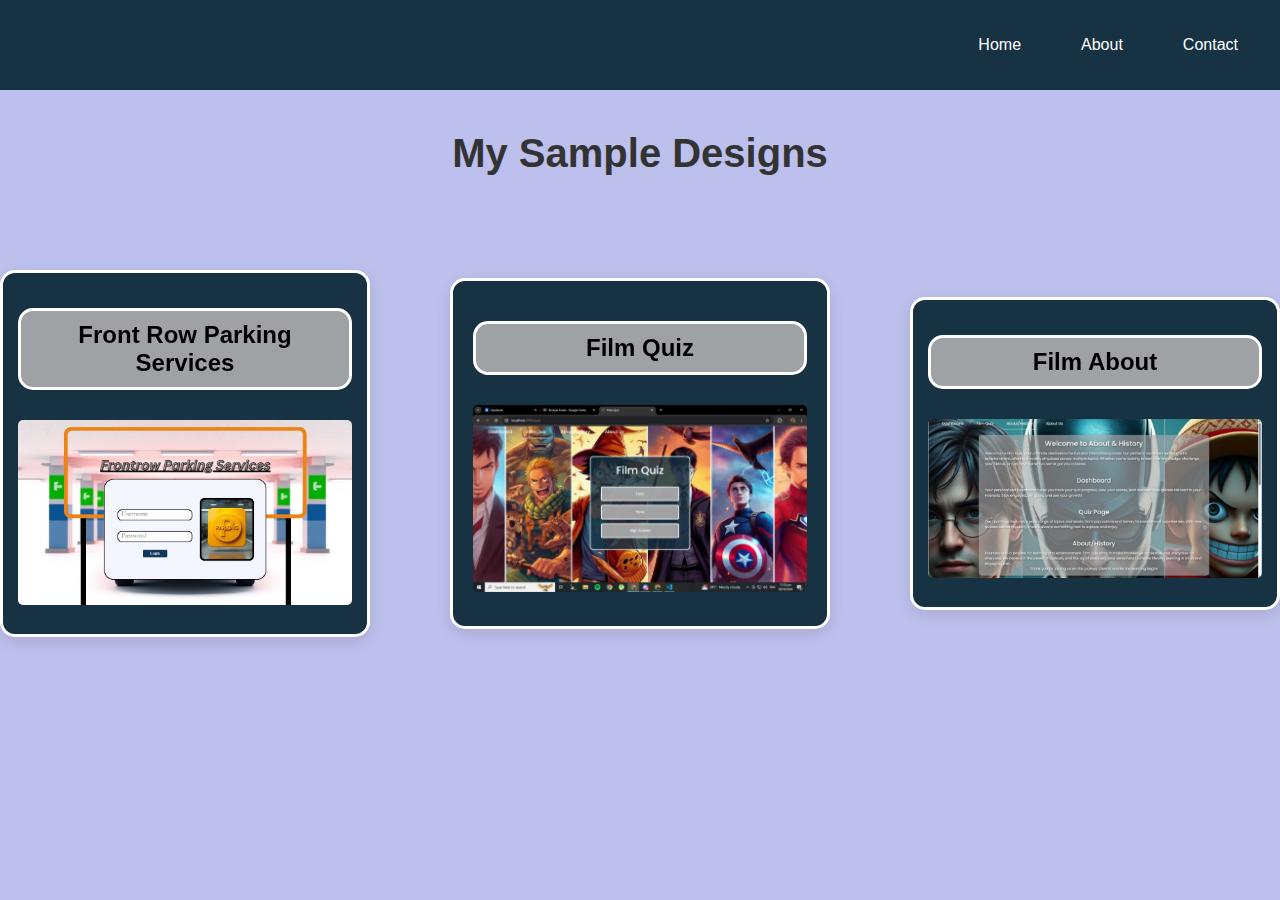
<file: activity2/index.html>
<!DOCTYPE html>
<html lang="en">
<head>
  <meta charset="UTF-8">
  <meta name="viewport" content="width=device-width, initial-scale=1.0">
  <link rel="stylesheet" href="./CSS/Index.css">
  <title>Portfolio in I.P.T</title>
</head>
<body>

    <header>
        <nav>
          <ul>
            <li><a href="./index.html">Home</a></li>
            <li><a href="./HTML/About.html">About</a></li>
            <li><a href="./HTML/Contact.html">Contact</a></li>
          </ul>
        </nav>
      </header>

      <div class="Text1">
        <h2>My Sample Designs</h2>
      </div>

      <div class="cards-container">
        <div class="class-card1">
            <h2>Front Row Parking Services</h2>
            <img src="./images/SAMPLE.png" alt="Card Image 1">
        </div>

        <div class="class-card2">
            <h2>Film Quiz</h2>
            <img src="./images/sample2.jpg" alt="Card Image 2">
        </div>

        <div class="class-card3">
            <h2>Film About</h2>
            <img src="./images/sample3.jpg" alt="Card Image 3">
        </div>

    </div>

</div>

</body>
</html>
</file>
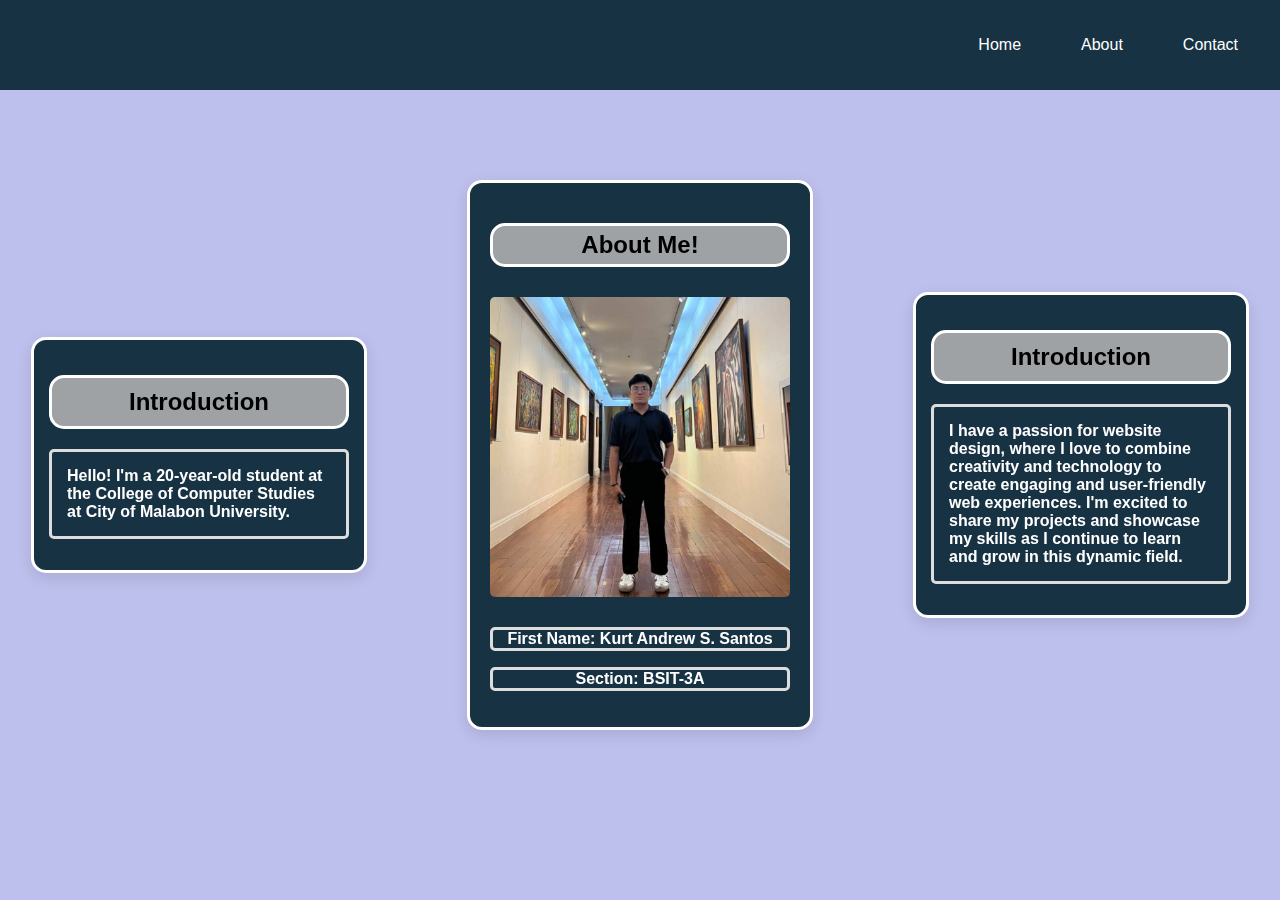
<file: activity2/HTML/About.html>
<!DOCTYPE html>
<html lang="en">
<head>
  <meta charset="UTF-8">
  <meta name="viewport" content="width=device-width, initial-scale=1.0">
  <link rel="stylesheet" href="../CSS/About.css">
  <title>Portfolio in I.P.T</title>
</head>
<body>

    <header>
        <nav>
          <ul>
            <li><a href="../index.html">Home</a></li>
            <li><a href="./About.html">About</a></li>
            <li><a href="./Contact.html">Contact</a></li>
          </ul>
        </nav>
      </header>

      <div class="cards-container">
        <div class="class-card1">
            <h2>Introduction</h2>
            <h3>Hello! I'm a 20-year-old student at the College of Computer Studies at City of Malabon University.</h3>
        </div>

        <div class="class-card2">
            <h2>About Me!</h2>
            <img src="../images/KORTSIA.jpg" alt="Card Image 2">
            <h3><strong>First Name:</strong> Kurt Andrew S. Santos</h3>
            <h3><strong>Section:</strong> BSIT-3A</h3>
        </div>

        <div class="class-card3">
            <h2>Introduction</h2>
            <h3>I have a passion for website design, where I love to combine creativity and technology to create engaging and user-friendly web experiences.
                 I'm excited to share my projects and showcase my skills as I continue to learn and grow in this dynamic field.</h3>
        </div>


    </div>

</div>

</body>
</html>
</file>
<file: activity2/CSS/Index.css>
body {
    font-family: Arial, sans-serif;
    margin: 0;
    padding: 0;
    display: flex;
    flex-direction: column;
    align-items: center;
    background-color: #bdbfec;
  }
  

  header {
    background-color: #173243;
    color: #fff;
    padding: 20px 0;
    display: flex;
    justify-content: right;
    align-items: right;
    width: 100%;
    position: fixed;
    padding-right: 5%;
  }
  
  nav ul {
    list-style-type: none;
    display: flex;
    justify-content: center;
    width: 100%;
  }
  
  nav li {
    margin: 0 20px;
  }
  
  nav a {
    color: #fff;
    text-decoration: none;
    font-size: 16px;
    padding: 10px;
    transition: background-color 0.3s;
  }
  
  nav a:hover {
    background-color: #555;
  }

  .Text1 h2 {
    text-align: center; 
    margin: 20px 0; 
    font-size: 40px; 
    color: #333; 
    margin-top: 35%;
  }
  
  .cards-container {
    display: flex;
    justify-content: center;
    align-items: center;
    gap: 80px;
    margin: 0 auto;
    width: 100%;
    position: fixed;
    top: 30%; 
    z-index: 5;
}

.class-card1 {
    background-color: #173243;
    border: solid, #ffffff;
    border-radius: 15px;
    width: 400px;
    padding: 15px;
    box-shadow: 0 5px 15px rgba(0, 0, 0, 0.1);
}

.class-card1 h2 {
    background-color: #b0b0b0e4;
    color: #000;
    padding: 10px;
    border-radius: 15px;
    text-align: center;
    border: solid, #ffffff;
}

.class-card1 img {
    width: 100%;
    height: auto;
    border-radius: 5px;
    margin: 10px 0;
}

.class-card1 h3 {
    font-size: 1em;
    color: #fff;
    text-align: left;
    border-radius: 5px;
    border: 3px solid #ddd;
    padding: 5%;
}

.card-header1 {
    padding: 10px;
    text-align: center;
    font-size: 18px;
}

.card-image1 {
    width: 100%;
    height: auto;
}

.card-body1 {
    padding: 10px;
}

.card-2 {
    border-radius: 8px;
    box-shadow: 0 2px 10px rgba(0, 0, 0, 0.1);
    width: 250px;
    overflow: hidden;
}







.class-card2 {
    background-color: #173243;
    border: solid, #ffffff;
    border-radius: 15px;
    width: 400px;
    padding: 20px;
    box-shadow: 0 5px 15px rgba(0, 0, 0, 0.1);
}

.class-card2 h2 {
    background-color: #b0b0b0e4;
    color: #000;
    padding: 10px;
    border-radius: 15px;
    text-align: center;
    border: solid, #ffffff;
}

.class-card2 img {
    width: 100%;
    height: auto;
    border-radius: 5px;
    margin: 10px 0;
}

.class-card2 h3 {
    font-size: 1em;
    color: #fff;
    text-align: center;
    border-radius: 5px;
    border: 3px solid #ddd;
    padding-left: 10px;
}

.card-header2 {
    background-color: var(--main-color);
    color: var(--text-color);
    padding: 10px;
    text-align: center;
    font-size: 18px;
}


.card-body2 {
    padding: 10px;
    color: var(--main-color);
}

.card-2 {
    background-color: var(--text-color);
    border-radius: 8px;
    box-shadow: 0 2px 10px rgba(0, 0, 0, 0.1);
    width: 250px;
    overflow: hidden;
}




.class-card3 {
    background-color: #173243;
    border: solid, #ffffff;
    border-radius: 15px;
    width: 400px;
    padding: 15px;
    box-shadow: 0 5px 15px rgba(0, 0, 0, 0.1);
}

.class-card3 h2 {
    background-color: #b0b0b0e4;
    color: #000;
    padding: 10px;
    border-radius: 15px;
    text-align: center;
    border: solid, #ffffff;
}

.class-card3 img {
    width: 100%;
    height: auto;
    border-radius: 5px;
    margin: 10px 0;
}

.class-card3 h3 {
    font-size: 1em;
    color: #fff;
    text-align: left;
    border-radius: 5px;
    border: 3px solid #ddd;
    padding: 5%;
}

.card-header3 {
    background-color: var(--main-color);
    color: var(--text-color);
    padding: 10px;
    text-align: center;
    font-size: 18px;
}

.card-image3 {
    width: 100%;
    height: auto;
}

.card-body3 {
    padding: 10px;
    color: var(--main-color);
}

.card-2 {
    background-color: var(--text-color);
    border-radius: 8px;
    box-shadow: 0 2px 10px rgba(0, 0, 0, 0.1);
    width: 250px;
    overflow: hidden;
}
</file>
<file: activity2/CSS/About.css>
body {
    font-family: Arial, sans-serif;
    margin: 0;
    padding: 0;
    display: flex;
    flex-direction: column;
    align-items: center;
    background-color: #bdbfec;
  }
  
  header {
    background-color: #173243;
    color: #fff;
    padding: 20px 0;
    display: flex;
    justify-content: right;
    align-items: right;
    width: 100%;
    position: fixed;
    padding-right: 5%;
  }
  
  nav ul {
    list-style-type: none;
    display: flex;
    justify-content: center;
    width: 100%;
  }
  
  nav li {
    margin: 0 20px;
  }
  
  nav a {
    color: #fff;
    text-decoration: none;
    font-size: 16px;
    padding: 10px;
    transition: background-color 0.3s;
  }
  
  nav a:hover {
    background-color: #555;
  }
  
  .cards-container {
    display: flex;
    justify-content: center;
    align-items: center;
    gap: 100px;
    margin: 0 auto;
    width: 100%;
    position: fixed;
    top: 20%; 
    z-index: 5;
}

.class-card1 {
    background-color: #173243;
    border: solid, #ffffff;
    border-radius: 15px;
    width: 300px;
    padding: 15px;
    box-shadow: 0 5px 15px rgba(0, 0, 0, 0.1);
}

.class-card1 h2 {
    background-color: #b0b0b0e4;
    color: #000;
    padding: 10px;
    border-radius: 15px;
    text-align: center;
    border: solid, #ffffff;
}

.class-card1 img {
    width: 100%;
    height: auto;
    border-radius: 5px;
    margin: 10px 0;
}

.class-card1 h3 {
    font-size: 1em;
    color: #fff;
    text-align: left;
    border-radius: 5px;
    border: 3px solid #ddd;
    padding: 5%;
}

.card-header1 {
    padding: 10px;
    text-align: center;
    font-size: 18px;
}

.card-image1 {
    width: 100%;
    height: auto;
}

.card-body1 {
    padding: 10px;
}

.card-2 {
    border-radius: 8px;
    box-shadow: 0 2px 10px rgba(0, 0, 0, 0.1);
    width: 250px;
    overflow: hidden;
}







.class-card2 {
    background-color: #173243;
    border: solid, #ffffff;
    border-radius: 15px;
    width: 300px;
    padding: 20px;
    box-shadow: 0 5px 15px rgba(0, 0, 0, 0.1);
}

.class-card2 h2 {
    background-color: #b0b0b0e4;
    color: #000;
    padding: 5px;
    border-radius: 15px;
    text-align: center;
    border: solid, #ffffff;
}

.class-card2 img {
    width: 100%;
    height: auto;
    border-radius: 5px;
    margin: 10px 0;
}

.class-card2 h3 {
    font-size: 1em;
    color: #fff;
    text-align: left;
    border-radius: 5px;
    border: 3px solid #ddd;
    text-align: center;
}

.card-header2 {
    padding: 10px;
    text-align: center;
    font-size: 18px;
}


.card-body2 {
    padding: 10px;
}

.card-2 {
    border-radius: 8px;
    box-shadow: 0 2px 10px rgba(0, 0, 0, 0.1);
    width: 250px;
    overflow: hidden;
}




.class-card3 {
    background-color: #173243;
    border: solid, #ffffff;
    border-radius: 15px;
    width: 300px;
    padding: 15px;
    box-shadow: 0 5px 15px rgba(0, 0, 0, 0.1);
}

.class-card3 h2 {
    background-color: #b0b0b0e4;
    color: #000;
    padding: 10px;
    border-radius: 15px;
    text-align: center;
    border: solid, #ffffff;
}

.class-card3 img {
    width: 100%;
    height: auto;
    border-radius: 5px;
    margin: 10px 0;
}

.class-card3 h3 {
    font-size: 1em;
    color: #fff;
    text-align: left;
    border-radius: 5px;
    border: 3px solid #ddd;
    padding: 5%;
}

.card-header3 {
    padding: 10px;
    text-align: center;
    font-size: 18px;
}

.card-image3 {
    width: 100%;
    height: auto;
}

.card-body3 {
    padding: 10px;
}

.card-2 {
    border-radius: 8px;
    box-shadow: 0 2px 10px rgba(0, 0, 0, 0.1);
    width: 250px;
    overflow: hidden;
}
</file>
